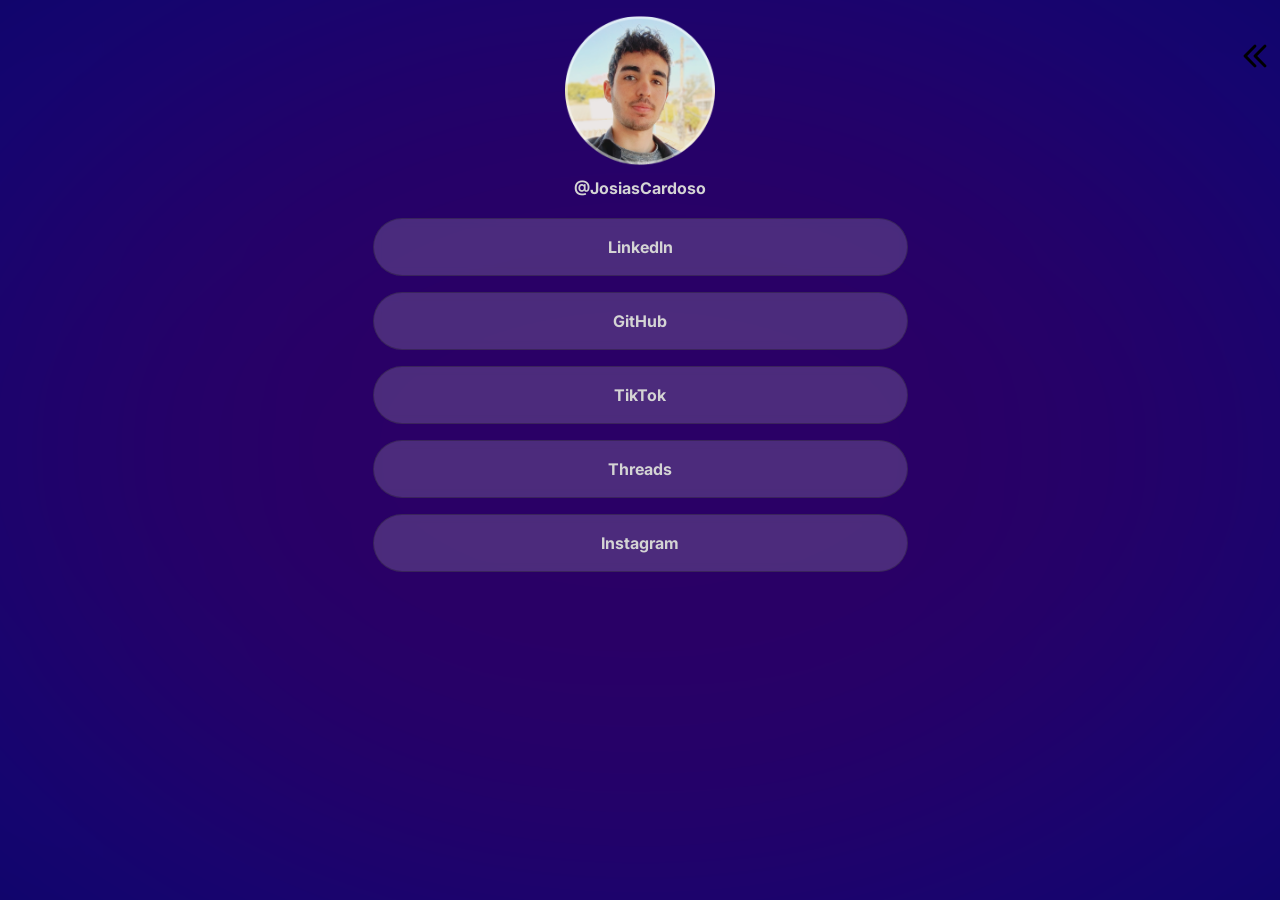
<file: index.html>
<!DOCTYPE html>
<html lang="PT-BR">
<head>
    <meta charset="UTF-8">
    <meta name="viewport" content="width=device-width, initial-scale=1.0">
    <link rel="stylesheet" href="./css/background.css">
    <link rel="stylesheet" href="./css/style.css">
    <link rel="stylesheet" href="./css/popop.css">
    <!--fonts-->
    <link rel="preconnect" href="https://fonts.googleapis.com">
<link rel="preconnect" href="https://fonts.gstatic.com" crossorigin>
<link href="https://fonts.googleapis.com/css2?family=Inter:ital,opsz,wght@0,14..32,100..900;1,14..32,100..900&display=swap" rel="stylesheet">
    <title>MenuDeLinks</title>
</head>
<body>
    <main>
        <header>
            <div id="container-profile">
                <div id="profile">
                    <img src="./assets/images/profile-img.png" alt="">
                    <span>@JosiasCardoso</span>
                </div>
            </div>
        </header>
        <section>
            <div id="container-button">
                <!--<button type="button" class="button"> Conheça o meu Portifólio </button>-->
                <a href="https://www.linkedin.com/feed/" target="_blank" class="button"><p class="bntTxt"> Linkedln </p></a>
                <a href="https://github.com/josiascardosodias-glitch" target="_self" class="button"><p class="bntTxt"> GitHub </p></a>
                <a href="https://www.tiktok.com/@user177512245?lang=pt-BR" target="_self" class="button"><p class="bntTxt"> TikTok </p></a>
                <a href="https://www.threads.com/@josiascardosodiasglitch" target="_self" class="button"><p class="bntTxt"> Threads </p></a>
                <a href="https://www.instagram.com/josiascardosodiasglitch/" target="_self" class="button"><p class="bntTxt"> Instagram </p></a>
            </div>
            <div class="animated-background">
            <div class="animated-background__blue"></div>
            <div class="animated-background__purple"></div>
            </div>
            <div id="app"></div>

            <!-- Aside com botão -->
            <aside class="whatsapp-container">
                <img src="./assets/images/hotbar-left.png" alt="#" id="imgButton" class="whatsapp-btn">
            <!-- Popup -->
            <div id="popup" class="popup">
                <p>Olá! gostaria de ser redirecionado para o whatsapp?</p>
                <div class="popup-buttons">
                    <button type="button" id="goWhats"><p>Ir para whatsapp</p></button>
                </div>
            </div>
            </aside>
        </section>
    </main>
    <script src="script.js"></script>
</body>
</html>
</file>
<file: css/background.css>
@charset "UTF-8" ;

/* Container principal */
.animated-background {
  position: fixed;
  inset: 0;
  width: 100%;
  height: 100vh;
  overflow: hidden;
  background: #020014;
  z-index: -1;
  pointer-events: none; /* evita bloquear cliques */
}

/* Camada azul */
.animated-background__blue {
  position: absolute;
  width: 180%;
  height: 180%;
  top: -40%;
  left: -40%;
  background: radial-gradient(
    ellipse at 40% 60%,
    rgba(75, 30, 138, 1) 20%,
    rgba(109, 63, 194, 1) 45%,
    rgba(142, 99, 230, 1) 70%
  );
  filter: blur(120px);
  animation: moveBlue 60s ease-in-out infinite;
}

/* Camada roxa */
.animated-background__purple {
  position: absolute;
  width: 180%;
  height: 180%;
  top: -40%;
  left: -40%;
  background: radial-gradient(
    ellipse at center,
    rgba(42, 0, 102, 1) 25%,
    rgba(12, 7, 117, 1) 60%,
    rgba(10, 2, 48, 1) 80%
  );
  filter: blur(120px);
  animation: movePurple 15s ease-in-out infinite;
}

/* Animação azul */
@keyframes moveBlue {
  0% {
    transform: rotate(-20deg) translateX(-10%) translateY(-10%) scale(1);
  }
  50% {
    transform: rotate(-15deg) translateX(10%) translateY(10%) scale(1.2);
  }
  100% {
    transform: rotate(-20deg) translateX(-10%) translateY(-10%) scale(1);
  }
}

/* Animação roxa */
@keyframes movePurple {
  0% {
    transform: rotate(25deg) translateX(10%) translateY(10%) scale(1);
  }
  50% {
    transform: rotate(30deg) translateX(-10%) translateY(-10%) scale(1.3);
  }
  100% {
    transform: rotate(25deg) translateX(10%) translateY(10%) scale(1);
  }
}
</file>
<file: css/style.css>
@charset "UTF-8";

* {
    margin: 0;
    padding: 0;

    font-family: var(--txt-font);

    cursor: default;
}

:root {
    --bg-color: rgba(212, 212, 212, 0.2);
    --txt-color: #D4D4D4;
    --txt-font: "inter", sans-serif;
}

/* Container profile */

#container-profile {
    display: block;
    margin: auto;
    text-align: center;
    padding-top: 16px;

    width: 150px;
}

#profile {
    display: flex;
    flex-direction: column;
    gap: 12px;
}

#profile img {
    height: 150px;
}

#profile span {
    color: var(--txt-color);
    font-weight: 700;
}

/* container button */

#container-button {
    display: flex;
    flex-direction: column;
    padding-top: 20px;
    padding-bottom: 24px;

    gap: 16px;
    height: auto;
}

.button {
    border: rgba(22, 22, 22, 0.3) 1px solid;
    background: var(--bg-color);
    border-radius: 999px;
    height: 56px;
    width: 533px;
    backdrop-filter: blur(4px);
    -webkit-backdrop-filter: blur(4px);
    text-decoration: none;
    display: block;
    margin: auto;

    font-size: 1em;
    font-weight: 700;
    color: var(--txt-color);
    transition: 0.2s;

    touch-action: manipulation;
}

.bntTxt {
    height: 100%;
    display: flex;
    justify-content: center;
    align-items: center;
    transition: 0.2;
}

/* interação desktop */
.button:hover {
    background-color: rgba(255, 255, 255, 0.050);
    border: rgb(14, 14, 14) 1px solid;
    transform: scale(1.07);
}

.activeBnt {
    background-color: rgba(255, 255, 255, 0.050);
    border: rgb(14, 14, 14) 1px solid;
}

.bntTxt:hover {
    color: rgb(14, 14, 14);
}

/* interação mobile */
.button:active {
    background-color: rgba(255, 255, 255, 0.050);
    border: rgb(14, 14, 14) 1px solid;
    color: rgb(14, 14, 14);
    transform: scale(1.07);
}

.bntTxt:active {
    color: rgb(14, 14, 14);
}

/* asaide container */

@media (max-width: 700px) {
    .button {
        width: 413px;
    }
}
</file>
<file: css/popop.css>
* {
margin: 0;
font-family: var(--txt-font);
color: var(--txt-color);
}

/* Aside fixo no canto inferior direito */
.whatsapp-container {
position: fixed;
display: flex;
align-items: center;
gap: 8px;
top: 40px;
right: 8px;
}

/* Imagem botão */
.whatsapp-btn {
width: 32px;
transition: 0.3s;
}

/* interação desktop */
.whatsapp-btn:hover {
transform: scale(1.1);
}

/* interação mobile */
.whatsapp-btn:active {
    transform: scale(1.1);
}

/* Popup escondido */
.popup {
width: auto;
background: var(--bg-color);
padding: 8px;
border-radius: 12px;
display: none;
}

/* Mostrar popup */
.popup.active {
display: flex;
flex-direction: column;
gap: 8px;
}

.popup button {
    background: rgb(8, 141, 19);
    color: var(--txt-color);
    border: none;
    border-radius: 4px;
    padding: 5px;
    transition: 0.2s;

    backdrop-filter: blur(4px);
    -webkit-backdrop-filter: blur(4px);
}

.popup button:hover {
    transform: scale(1.03);
}

@media (max-width: 800px) {
    .popup {
        width: 20vw;
        align-items: center;
    }
}
</file>
<file: src/app/components/background.css>
@charset "UTF-8" ;

/* Container principal */
.animated-background {
  position: fixed;
  inset: 0;
  width: 100%;
  height: 100vh;
  overflow: hidden;
  background: #020014;
  z-index: -1;
  pointer-events: none; /* evita bloquear cliques */
}

/* Camada azul */
.animated-background__blue {
  position: absolute;
  width: 180%;
  height: 180%;
  top: -40%;
  left: -40%;
  background: radial-gradient(
    ellipse at 40% 60%,
    rgba(75, 30, 138, 1) 20%,
    rgba(109, 63, 194, 1) 45%,
    rgba(142, 99, 230, 1) 70%
  );
  filter: blur(120px);
  animation: moveBlue 60s ease-in-out infinite;
}

/* Camada roxa */
.animated-background__purple {
  position: absolute;
  width: 180%;
  height: 180%;
  top: -40%;
  left: -40%;
  background: radial-gradient(
    ellipse at center,
    rgba(42, 0, 102, 1) 25%,
    rgba(12, 7, 117, 1) 60%,
    rgba(10, 2, 48, 1) 80%
  );
  filter: blur(120px);
  animation: movePurple 15s ease-in-out infinite;
}

/* Animação azul */
@keyframes moveBlue {
  0% {
    transform: rotate(-20deg) translateX(-10%) translateY(-10%) scale(1);
  }
  50% {
    transform: rotate(-15deg) translateX(10%) translateY(10%) scale(1.2);
  }
  100% {
    transform: rotate(-20deg) translateX(-10%) translateY(-10%) scale(1);
  }
}

/* Animação roxa */
@keyframes movePurple {
  0% {
    transform: rotate(25deg) translateX(10%) translateY(10%) scale(1);
  }
  50% {
    transform: rotate(30deg) translateX(-10%) translateY(-10%) scale(1.3);
  }
  100% {
    transform: rotate(25deg) translateX(10%) translateY(10%) scale(1);
  }
}
</file>
<file: src/styles/global/style.css>
@charset "UTF-8";

* {
    margin: 0;
    padding: 0;

    font-family: var(--txt-font);

    cursor: default;
}

:root {
    --bg-color: rgba(212, 212, 212, 0.2);
    --txt-color: #D4D4D4;
    --txt-font: "inter", sans-serif;
}

/* Container profile */

#container-profile {
    display: block;
    margin: auto;
    text-align: center;
    padding-top: 16px;

    width: 150px;
}

#profile {
    display: flex;
    flex-direction: column;
    gap: 12px;
}

#profile img {
    height: 150px;
}

#profile span {
    color: var(--txt-color);
    font-weight: 700;
}

/* container button */

#container-button {
    display: flex;
    flex-direction: column;
    padding-top: 20px;
    padding-bottom: 24px;

    gap: 16px;
    height: auto;
}

.button {
    border: rgba(22, 22, 22, 0.3) 1px solid;
    background: var(--bg-color);
    border-radius: 999px;
    height: 56px;
    width: 533px;
    backdrop-filter: blur(4px);
    -webkit-backdrop-filter: blur(4px);
    text-decoration: none;
    display: block;
    margin: auto;

    font-size: 1em;
    font-weight: 700;
    color: var(--txt-color);
    transition: 0.2s;
}

.bntTxt {
    height: 100%;
    display: flex;
    justify-content: center;
    align-items: center;
    transition: 0.2;
}

/* interação desktop */
.button:hover {
    background-color: rgba(255, 255, 255, 0.050);
    border: rgb(14, 14, 14) 1px solid;
    transform: scale(1.07);
}

.bntTxt:hover {
    color: rgb(14, 14, 14);
}

/* interação mobile */
.button:active {
    background-color: rgba(255, 255, 255, 0.050);
    border: rgb(14, 14, 14) 1px solid;
    color: rgb(14, 14, 14);
    transform: scale(1.07);
}

.bntTxt:active {
    color: rgb(14, 14, 14);
}

/* asaide container */

@media (max-width: 700px) {
    .button {
        width: 413px;
    }
}
</file>
<file: src/app/components/popop.css>
* {
margin: 0;
font-family: var(--txt-font);
color: var(--txt-color);
}

/* Aside fixo no canto inferior direito */
.whatsapp-container {
position: fixed;
display: flex;
align-items: center;
gap: 8px;
top: 40px;
right: 8px;
}

/* Imagem botão */
.whatsapp-btn {
width: 32px;
transition: 0.3s;
}

/* interação desktop */
.whatsapp-btn:hover {
transform: scale(1.1);
}

/* interação mobile */
.whatsapp-btn:active {
    transform: scale(1.1);
}

/* Popup escondido */
.popup {
width: auto;
background: var(--bg-color);
padding: 8px;
border-radius: 12px;
display: none;
}

/* Mostrar popup */
.popup.active {
display: flex;
flex-direction: column;
gap: 8px;
}

.popup button {
    background: rgb(8, 141, 19);
    color: var(--txt-color);
    border: none;
    border-radius: 4px;
    padding: 5px;
    transition: 0.2s;

    backdrop-filter: blur(4px);
    -webkit-backdrop-filter: blur(4px);
}

.popup button:hover {
    transform: scale(1.03);
}

@media (max-width: 800px) {
    .popup {
        width: 20vw;
        align-items: center;
    }
}
</file>
